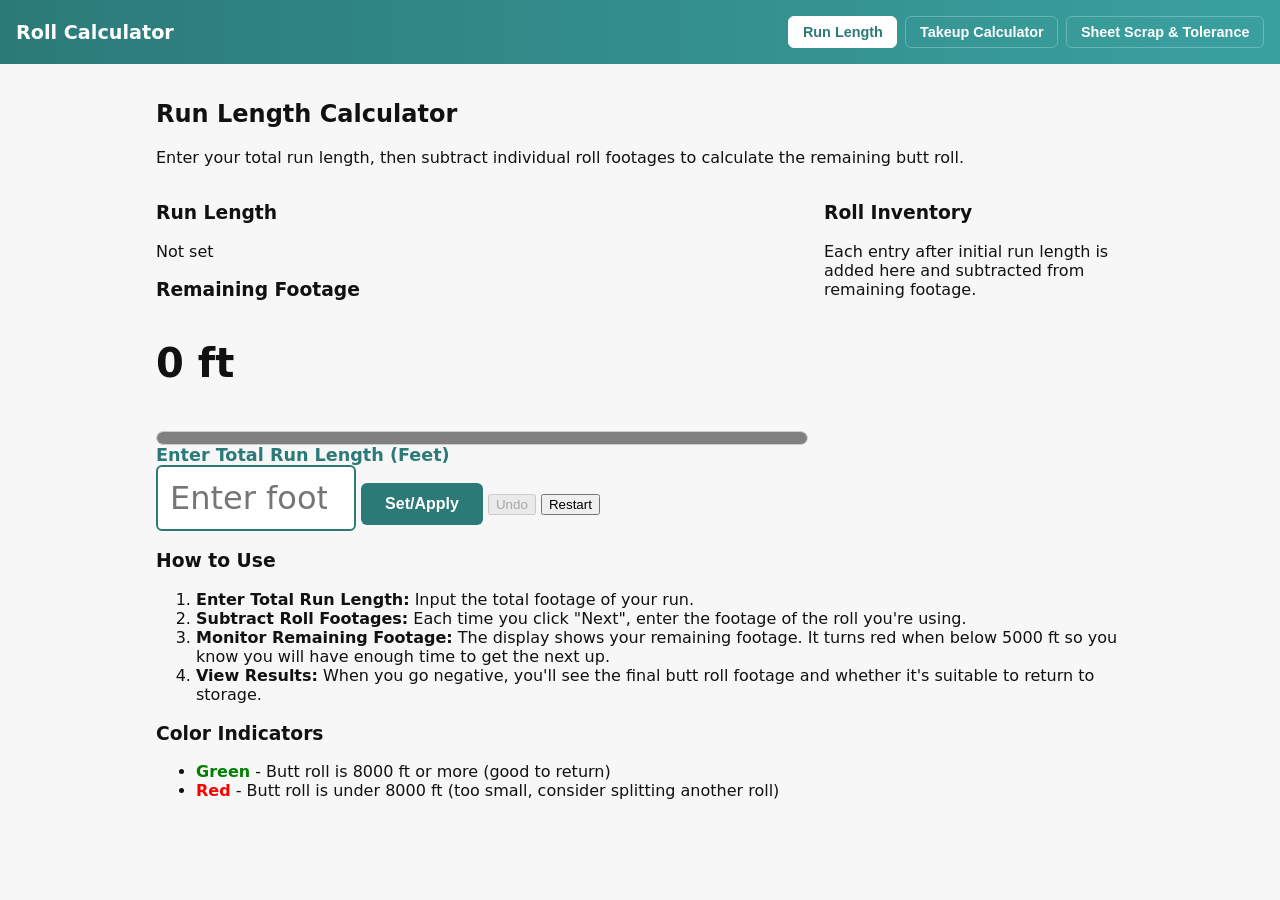
<file: index.html>
<!doctype html>
<html lang="en">
<head>
  <meta charset="utf-8" />
  <meta name="viewport" content="width=device-width, initial-scale=1" />
  <title>Roll Calculator</title>
  <link rel="stylesheet" href="styles.css" />
</head>
<body>
  <header>
    <h1>Roll Calculator</h1>
    <nav class="tab-nav">
      <button class="tab-btn active" onclick="switchTab('run-length-tab', event)">Run Length</button>
      <button class="tab-btn" onclick="switchTab('takeup-tab', event)">Takeup Calculator</button>
      <button class="tab-btn" onclick="switchTab('scrap-tab', event)">Sheet Scrap & Tolerance</button>
    </nav>
  </header>

  <main>
    <!-- TAB 1: RUN LENGTH CALCULATOR -->
    <section id="run-length-tab" class="tab-content active">
      <h2>Run Length Calculator</h2>
      <p>Enter your total run length, then subtract individual roll footages to calculate the remaining butt roll.</p>

      <div class="calculator-grid">
        <div class="main-card">
          <div class="stat-box">
            <h3>Run Length</h3>
            <p id="runLengthVal">Not set</p>
          </div>

          <div class="stat-box">
            <h3>Remaining Footage</h3>
            <p id="remainingVal">0 ft</p>
          </div>

          <div class="progress-container">
            <progress id="remainingBar" max="100" value="0"></progress>
          </div>

          <div id="finalMessage" class="finish-message" style="display: none;"></div>

          <div id="instruction" class="instruction-text">Enter Total Run Length (Feet)</div>

          <div class="input-controls">
            <input type="number" id="userInput" placeholder="Enter footage..." />
            <button id="actionBtn" onclick="handleInput()">Set/Apply</button>
            <button id="undoBtn" onclick="undoLastRoll()" disabled>Undo</button>
            <button id="resetBtn" onclick="resetCalculator()">Restart</button>
          </div>

          <div id="errorMessage" class="error-text"></div>
        </div>

        <div class="inventory-card">
          <h3>Roll Inventory</h3>
          <p>Each entry after initial run length is added here and subtracted from remaining footage.</p>
          <ul id="rollInventory"></ul>
        </div>
      </div>

      <!-- Instructions ONLY for Run Length -->
      <div class="instructions">
        <h3>How to Use</h3>
        <ol>
          <li><strong>Enter Total Run Length:</strong> Input the total footage of your run.</li>
          <li><strong>Subtract Roll Footages:</strong> Each time you click "Next", enter the footage of the roll you're using.</li>
          <li><strong>Monitor Remaining Footage:</strong> The display shows your remaining footage. It turns red when below 5000 ft so you know you will have enough time to get the next up.</li>
          <li><strong>View Results:</strong> When you go negative, you'll see the final butt roll footage and whether it's suitable to return to storage.</li>
        </ol>

        <h3>Color Indicators</h3>
        <ul>
          <li><span style="color: green; font-weight: bold;">Green</span> - Butt roll is 8000 ft or more (good to return)</li>
          <li><span style="color: red; font-weight: bold;">Red</span> - Butt roll is under 8000 ft (too small, consider splitting another roll)</li>
        </ul>
      </div>
    </section>

    <!-- TAB 2: TAKEUP CALCULATOR -->
    <section id="takeup-tab" class="tab-content">
      <h2>Takeup Calculator</h2>
      <p>Enter flat lineal footage to calculate required medium footage for different flute sizes.</p>

      <div class="takeup-card">
        <form id="takeupForm" onsubmit="event.preventDefault(); calculateTakeup();">
          <div class="input-group">
            <label for="flatLineal">Enter Flat / Liner Lineal Footage (Feet):</label>
            <input 
              type="number" 
              id="flatLineal" 
              placeholder="e.g. 10000" 
              oninput="calculateTakeup()" 
              onkeyup="calculateTakeup()"
            />
          </div>

          <div class="flute-outputs">
            <!-- E-Flute -->
            <div class="flute-card">
              <h3>E-Flute</h3>
              <div class="factor-input">
                <label for="factorE">Factor:</label>
                <input type="number" id="factorE" value="1.23" step="0.01" oninput="calculateTakeup()">
              </div>
              <div class="result-display">
                <span id="outputE">0</span> <small>ft</small>
              </div>
            </div>

            <!-- C-Flute -->
            <div class="flute-card">
              <h3>C-Flute</h3>
              <div class="factor-input">
                <label for="factorC">Factor:</label>
                <input type="number" id="factorC" value="1.34" step="0.01" oninput="calculateTakeup()">
              </div>
              <div class="result-display">
                <span id="outputC">0</span> <small>ft</small>
              </div>
            </div>

            <!-- B-Flute -->
            <div class="flute-card">
              <h3>B-Flute</h3>
              <div class="factor-input">
                <label for="factorB">Factor:</label>
                <input type="number" id="factorB" value="1.28" step="0.01" oninput="calculateTakeup()">
              </div>
              <div class="result-display">
                <span id="outputB">0</span> <small>ft</small>
              </div>
            </div>
          </div>
        </form>
      </div>

      <!-- Instructions ONLY for Takeup -->
      <div class="instructions">
        <h3>How to Use Takeup Calculator</h3>
        <ol>
          <li><strong>Enter Flat Lineal:</strong> Input your target liner / flat lineal footage.</li>
          <li><strong>Adjust Factors:</strong> Takeup factors default to standard E (1.23), C (1.34), and B (1.28) flute ratios. Adjust them if your paper or mill target is different.</li>
          <li><strong>Read Outputs:</strong> Required medium footages update live as you type.</li>
        </ol>
      </div>
    </section>

    <!-- TAB 3: SHEET SCRAP & TOLERANCE CALCULATOR -->
    <section id="scrap-tab" class="tab-content">
      <h2>Sheet Scrap & 10% Tolerance Calculator</h2>
      <p>Enter the total order sheets, sheets per unit, and scrapped sheets to check if the run is within the 10% tolerance or requires makeup sheets.</p>

      <div class="takeup-card">
        <form id="scrapForm" onsubmit="event.preventDefault(); calculateScrapTolerance();">
          <div class="scrap-inputs-grid">
            <div class="input-group">
              <label for="totalOrderSheets">Total Order Sheets:</label>
              <input 
                type="number" 
                id="totalOrderSheets" 
                min="1" 
                placeholder="e.g. 10000" 
                oninput="calculateScrapTolerance()"
              />
            </div>

            <div class="input-group">
              <label for="sheetsPerUnit">Sheets Per Unit:</label>
              <input 
                type="number" 
                id="sheetsPerUnit" 
                min="1" 
                placeholder="e.g. 250" 
                oninput="calculateScrapTolerance()"
              />
              <div class="unit-presets">
                <button type="button" class="preset-btn" onclick="setUnitPreset(50)">50</button>
                <button type="button" class="preset-btn" onclick="setUnitPreset(100)">100</button>
                <button type="button" class="preset-btn" onclick="setUnitPreset(250)">250</button>
                <button type="button" class="preset-btn" onclick="setUnitPreset(500)">500</button>
              </div>
            </div>

            <div class="input-group">
              <label for="scrappedSheets">Scrapped Sheets:</label>
              <input 
                type="number" 
                id="scrappedSheets" 
                min="0" 
                placeholder="e.g. 850" 
                oninput="calculateScrapTolerance()"
              />
            </div>
          </div>

          <div class="flute-outputs">
            <div class="flute-card">
              <h3>Total Order Units</h3>
              <div class="result-display teal-text">
                <span id="resTotalUnits">0</span> <small>units</small>
              </div>
              <div class="sub-stat" id="resUnitBreakdown">0 full units + 0 loose</div>
            </div>

            <div class="flute-card">
              <h3>Stored 10% Scrap Cap</h3>
              <div class="result-display teal-text">
                <span id="resTenPercent">0</span> <small>sheets</small>
              </div>
              <div class="sub-stat" id="resTenPercentUnits">0 units (Min Good: 0 sheets)</div>
            </div>

            <div class="flute-card">
              <h3>Scrap Percentage</h3>
              <div class="result-display teal-text" id="resScrapPctWrap">
                <span id="resScrapPct">0.00%</span>
              </div>
              <div class="sub-stat" id="resGoodRemaining">Good sheets remaining: 0</div>
            </div>
          </div>

          <div id="scrapStatusBanner" class="finish-message" style="margin-top: 1.25rem;">
            Enter total order sheets above to calculate 10% tolerance.
          </div>

          <div id="makeupBox" class="makeup-panel" style="display: none;">
            <div class="makeup-item">
              <span class="makeup-label">Makeup Needed to Reach 90% Minimum:</span>
              <strong id="resMakeup90">0 sheets (0 units)</strong>
            </div>
            <div class="makeup-item">
              <span class="makeup-label">Makeup Needed for 100% Full Order:</span>
              <strong id="resMakeup100">0 sheets (0 units)</strong>
            </div>
          </div>

          <div style="margin-top: 1rem; text-align: right;">
            <button type="button" class="secondary-btn" onclick="resetScrapCalculator()">Clear Scrap Form</button>
          </div>
        </form>
      </div>

      <!-- Instructions ONLY for Scrap & Tolerance -->
      <div class="instructions">
        <h3>How to Use Sheet Scrap & Tolerance Calculator</h3>
        <ol>
          <li><strong>Enter Total Order Sheets & Sheets Per Unit:</strong> The calculator locks in your 10% scrap allowance (and 90% minimum shippable sheets) and converts the order into unit counts.</li>
          <li><strong>Enter Scrapped Sheets:</strong> Input the total damaged/scrapped sheets from the run to see what percentage of the order was lost.</li>
          <li><strong>Check Tolerance & Makeup:</strong> If scrap stays at or below 10%, the banner stays green and shows your remaining scrap buffer. If it exceeds 10%, the banner turns red and shows the exact sheets and units needed to make up the shortage.</li>
        </ol>
      </div>
    </section>
  </main>

  <script src="app.js"></script>
</body>
</html>
</file>
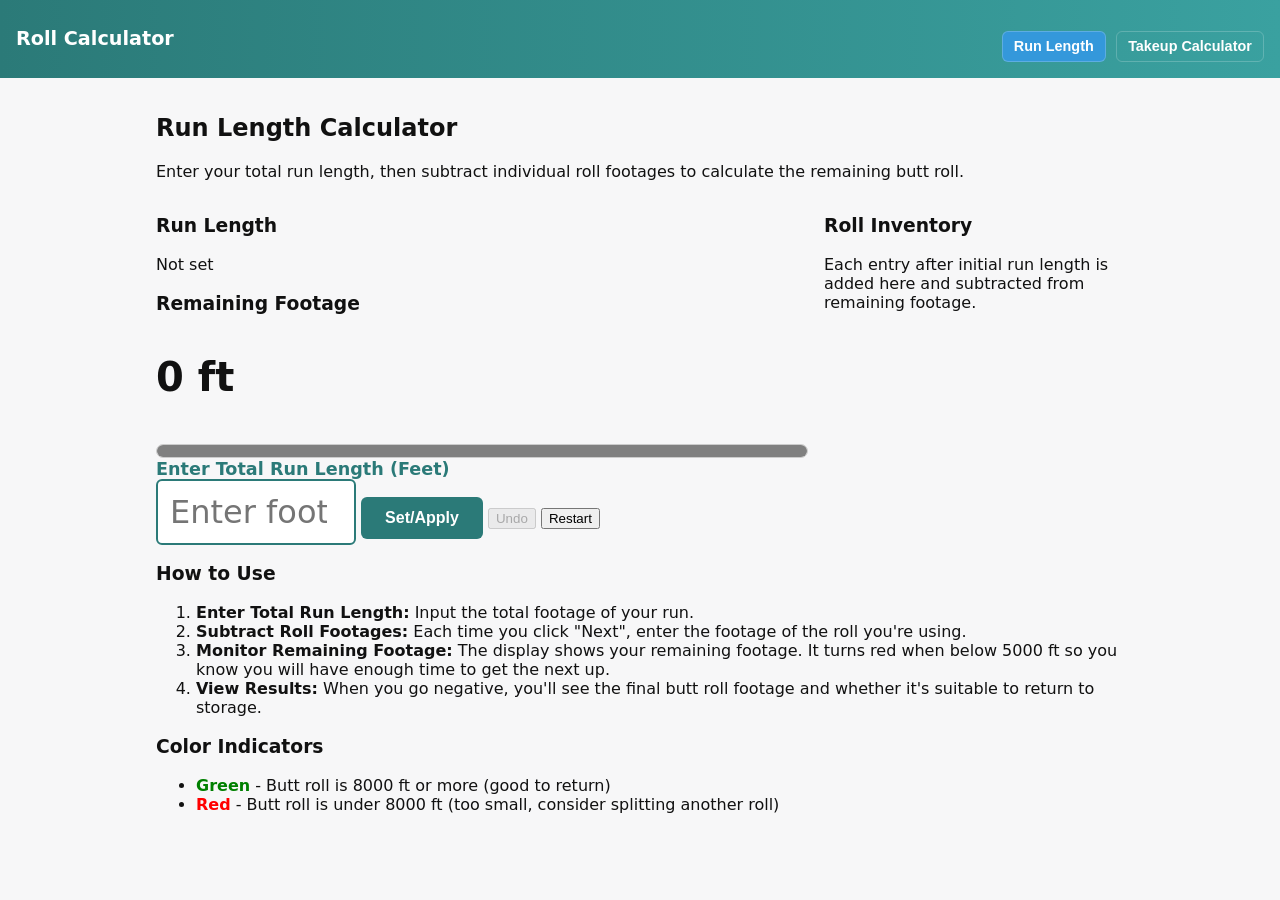
<file: Backups/index.html>
<!doctype html>
<html lang="en">
<head>
  <meta charset="utf-8" />
  <meta name="viewport" content="width=device-width, initial-scale=1" />
  <title>Roll Calculator</title>
  <link rel="stylesheet" href="styles.css" />
</head>
<body>
  <header>
    <h1>Roll Calculator</h1>
    <nav class="tab-nav">
      <button class="tab-btn active" onclick="switchTab('run-length-tab', event)">Run Length</button>
      <button class="tab-btn" onclick="switchTab('takeup-tab', event)">Takeup Calculator</button>
    </nav>
  </header>

  <main>
    <!-- TAB 1: RUN LENGTH CALCULATOR -->
    <section id="run-length-tab" class="tab-content active">
      <h2>Run Length Calculator</h2>
      <p>Enter your total run length, then subtract individual roll footages to calculate the remaining butt roll.</p>

      <div class="calculator-grid">
        <div class="main-card">
          <div class="stat-box">
            <h3>Run Length</h3>
            <p id="runLengthVal">Not set</p>
          </div>

          <div class="stat-box">
            <h3>Remaining Footage</h3>
            <p id="remainingVal">0 ft</p>
          </div>

          <div class="progress-container">
            <progress id="remainingBar" max="100" value="0"></progress>
          </div>

          <div id="finalMessage" class="finish-message" style="display: none;"></div>

          <div id="instruction" class="instruction-text">Enter Total Run Length (Feet)</div>

          <div class="input-controls">
            <input type="number" id="userInput" placeholder="Enter footage..." />
            <button id="actionBtn" onclick="handleInput()">Set/Apply</button>
            <button id="undoBtn" onclick="undoLastRoll()" disabled>Undo</button>
            <button id="resetBtn" onclick="resetCalculator()">Restart</button>
          </div>

          <div id="errorMessage" class="error-text"></div>
        </div>

        <div class="inventory-card">
          <h3>Roll Inventory</h3>
          <p>Each entry after initial run length is added here and subtracted from remaining footage.</p>
          <ul id="rollInventory"></ul>
        </div>
      </div>

      <!-- Instructions ONLY for Run Length -->
      <div class="instructions">
        <h3>How to Use</h3>
        <ol>
          <li><strong>Enter Total Run Length:</strong> Input the total footage of your run.</li>
          <li><strong>Subtract Roll Footages:</strong> Each time you click "Next", enter the footage of the roll you're using.</li>
          <li><strong>Monitor Remaining Footage:</strong> The display shows your remaining footage. It turns red when below 5000 ft so you know you will have enough time to get the next up.</li>
          <li><strong>View Results:</strong> When you go negative, you'll see the final butt roll footage and whether it's suitable to return to storage.</li>
        </ol>
        
        <h3>Color Indicators</h3>
        <ul>
          <li><span style="color: green; font-weight: bold;">Green</span> - Butt roll is 8000 ft or more (good to return)</li>
          <li><span style="color: red; font-weight: bold;">Red</span> - Butt roll is under 8000 ft (too small, consider splitting another roll)</li>
        </ul>
      </div>
    </section>

    <!-- TAB 2: TAKEUP CALCULATOR -->
    <section id="takeup-tab" class="tab-content">
      <h2>Takeup Calculator</h2>
      <p>Enter flat lineal footage to calculate required medium footage for different flute sizes.</p>

      <div class="takeup-card">
        <form id="takeupForm" onsubmit="event.preventDefault(); calculateTakeup();">
          <div class="input-group">
            <label for="flatLineal">Enter Flat / Liner Lineal Footage (Feet):</label>
            <input 
              type="number" 
              id="flatLineal" 
              placeholder="e.g. 10000" 
              oninput="calculateTakeup()" 
              onkeyup="calculateTakeup()"
            />
          </div>

          <div class="flute-outputs">
            <!-- E-Flute -->
            <div class="flute-card">
              <h3>E-Flute</h3>
              <div class="factor-input">
                <label for="factorE">Factor:</label>
                <input type="number" id="factorE" value="1.23" step="0.01" oninput="calculateTakeup()">
              </div>
              <div class="result-display">
                <span id="outputE">0</span> <small>ft</small>
              </div>
            </div>

            <!-- C-Flute -->
            <div class="flute-card">
              <h3>C-Flute</h3>
              <div class="factor-input">
                <label for="factorC">Factor:</label>
                <input type="number" id="factorC" value="1.34" step="0.01" oninput="calculateTakeup()">
              </div>
              <div class="result-display">
                <span id="outputC">0</span> <small>ft</small>
              </div>
            </div>

            <!-- B-Flute -->
            <div class="flute-card">
              <h3>B-Flute</h3>
              <div class="factor-input">
                <label for="factorB">Factor:</label>
                <input type="number" id="factorB" value="1.28" step="0.01" oninput="calculateTakeup()">
              </div>
              <div class="result-display">
                <span id="outputB">0</span> <small>ft</small>
              </div>
            </div>
          </div>
        </form>
      </div>

      <!-- Instructions ONLY for Takeup -->
      <div class="instructions">
        <h3>How to Use Takeup Calculator</h3>
        <ol>
          <li><strong>Enter Flat Lineal:</strong> Input your target liner / flat lineal footage.</li>
          <li><strong>Adjust Factors:</strong> Takeup factors default to standard E (1.23), C (1.34), and B (1.28) flute ratios. Adjust them if your paper or mill target is different.</li>
          <li><strong>Read Outputs:</strong> Required medium footages update live as you type.</li>
        </ol>
      </div>
    </section>
  </main>

  <script src="app.js"></script>
</body>
</html>
</file>
<file: styles.css>
:root{--accent:#2b7a78;--muted:#666}
*{box-sizing:border-box}
body{
  font-family:system-ui,-apple-system,Segoe UI,Roboto,'Helvetica Neue',Arial;
  margin:0;
  background:#f7f7f8;
  color:#111
}
header{
  background:linear-gradient(90deg,var(--accent),#3aa1a0);
  color:white;
  padding:1rem;
  display:flex;
  align-items:center;
  justify-content:space-between;
  flex-wrap:wrap;
  gap:0.75rem;
}
header h1{
  margin:0;
  font-size:1.2rem
}
nav{
  display:flex;
  gap:.5rem;
  flex-wrap:wrap;
}
nav .tab-btn{
  background:transparent;
  border:1px solid rgba(255,255,255,0.25);
  color:white;
  padding:.45rem .85rem;
  border-radius:6px;
  cursor:pointer;
  font-size:0.9rem;
  font-weight:600;
  transition:background 0.2s ease;
}
nav .tab-btn:hover{
  background:rgba(255,255,255,0.15)
}
nav .tab-btn.active{
  background:#ffffff;
  color:var(--accent);
  border-color:#ffffff;
}
main{
  padding:1rem;
  max-width:1000px;
  margin:0 auto
}
.card{
  background:white;
  padding:1.5rem;
  border-radius:8px;
  box-shadow:0 1px 4px rgba(0,0,0,0.06)
}
.card h2{
  margin-top:0;
  margin-bottom:1rem
}
.card p{
  color:#666;
  line-height:1.6
}
.input-container{
  display:flex;
  gap:1rem;
  align-items:center;
  justify-content:center;
  margin:1.5rem 0;
  flex-wrap:wrap
}
#userInput{
  font-size:2rem;
  width:200px;
  padding:0.75rem;
  text-align:center;
  border:2px solid var(--accent);
  border-radius:6px;
  font-family:system-ui,-apple-system,Segoe UI,Roboto
}
#userInput:focus{
  outline:none;
  border-color:#3aa1a0;
  box-shadow:0 0 0 3px rgba(43,122,120,0.1)
}
#actionBtn{
  font-size:1rem;
  padding:0.75rem 1.5rem;
  cursor:pointer;
  background:var(--accent);
  color:white;
  border:none;
  border-radius:6px;
  font-weight:600;
  transition:background 0.2s
}
#actionBtn:hover{
  background:#3aa1a0
}
.secondary-btn{
  font-size:1rem;
  padding:0.75rem 1.5rem;
  cursor:pointer;
  background:#eeeeee;
  color:#333;
  border:1px solid #ccc;
  border-radius:6px;
  font-weight:600;
  transition:background 0.2s;
}
.secondary-btn:hover{
  background:#ddd;
}
.error-message{
  color:#c0392b;
  font-weight:600;
  min-height:1.25rem;
}
#remainingBar{
  width:100%;
  height:14px;
  appearance:none;
  border: 1px solid #ccc;
  border-radius: 8px;
  overflow: hidden;
}

#remainingBar.progress-green::-webkit-progress-value{background:#27ae60;}
#remainingBar.progress-amber::-webkit-progress-value{background:#f39c12;}
#remainingBar.progress-red::-webkit-progress-value{background:#e74c3c;}
#remainingBar.progress-green::-moz-progress-bar{background:#27ae60;}
#remainingBar.progress-amber::-moz-progress-bar{background:#f39c12;}
#remainingBar.progress-red::-moz-progress-bar{background:#e74c3c;}

#displayArea{
  text-align:center;
  font-size:2rem;
  margin:2rem 0;
  color:var(--muted)
}
#remainingVal{
  font-weight:bold;
  font-size:2.5rem
}
.status-good{
  color:#27ae60
}
.status-warning{
  color:#e74c3c
}
.calculator-grid{
  display:grid;
  grid-template-columns:1fr 300px;
  gap:1rem;
  align-items:start;
}
.left-panel,
.right-panel{
  display:flex;
  flex-direction:column;
  gap:1rem;
}
.status-box{
  border:1px solid #eee;
  padding:1rem;
  border-radius:6px;
  background:#fafafa;
}
.status-box h3{
  margin:0 0 0.5rem;
}
.status-box p{
  margin:0;
  font-size:1.75rem;
  font-weight:700;
}
.instruction-text{
  color:var(--accent);
  font-size:1.1rem;
  font-weight:600;
}
.roll-list{
  list-style:none;
  padding:0.5rem;
  margin:0;
  border:1px solid #eee;
  border-radius:6px;
  min-height:120px;
  max-height:300px;
  overflow:auto;
  background:#fff;
}
.roll-list li{
  margin:0.25rem 0;
  padding:0.4rem 0.5rem;
  border-bottom:1px solid #f0f0f0;
  display:flex;
  justify-content:space-between;
}
.roll-list li:last-child{border-bottom:none;}
.centered-content{
  display:flex;
  flex-direction:column;
  align-items:center;
  gap:1rem
}
.finish-message{
  font-size:1.15rem;
  font-weight:600;
  margin-top:1rem;
  padding:1rem;
  background:#f0f0f0;
  border-radius:6px;
  text-align:center
}
.finish-message.warning{
  background:#ffe6e6;
  color:#c0392b;
  border:1px solid #f5b7b1;
}
.finish-message.success{
  background:#e6ffe6;
  color:#27ae60;
  border:1px solid #a9dfbf;
}
button{
  cursor:pointer
}
@media print{header, nav, .actions{display:none}body{background:white}}

/* Tab Switching Visibility */
.tab-content {
  display: none;
}

.tab-content.active {
  display: block;
}

/* Takeup & Scrap Calculator Layout */
.takeup-card {
  background: #ffffff;
  padding: 20px;
  border-radius: 8px;
  box-shadow: 0 2px 8px rgba(0, 0, 0, 0.1);
  margin-top: 15px;
}

.scrap-inputs-grid {
  display: grid;
  grid-template-columns: repeat(auto-fit, minmax(220px, 1fr));
  gap: 16px;
  margin-bottom: 10px;
}

.input-group {
  margin-bottom: 16px;
}

.input-group label {
  display: block;
  font-weight: bold;
  margin-bottom: 6px;
}

.input-group input {
  width: 100%;
  max-width: 320px;
  padding: 10px;
  font-size: 1.1rem;
  border: 1px solid #ccc;
  border-radius: 4px;
}

.input-group input:focus {
  outline: none;
  border-color: var(--accent);
  box-shadow: 0 0 0 3px rgba(43, 122, 120, 0.12);
}

.unit-presets {
  display: flex;
  gap: 6px;
  margin-top: 6px;
}

.preset-btn {
  background: #f1f5f9;
  border: 1px solid #cbd5e1;
  color: #334155;
  padding: 4px 10px;
  border-radius: 4px;
  font-size: 0.85rem;
  font-weight: 600;
}

.preset-btn:hover {
  background: var(--accent);
  color: #fff;
  border-color: var(--accent);
}

.flute-outputs {
  display: grid;
  grid-template-columns: repeat(auto-fit, minmax(220px, 1fr));
  gap: 15px;
}

.flute-card {
  border: 1px solid #e2e8f0;
  border-radius: 8px;
  padding: 15px;
  background: #f8fafc;
  text-align: center;
}

.flute-card h3 {
  margin-top: 0;
  margin-bottom: 8px;
  color: #1e293b;
}

.factor-input {
  display: flex;
  justify-content: center;
  align-items: center;
  gap: 8px;
  margin-bottom: 12px;
  font-size: 0.9rem;
}

.factor-input input {
  width: 65px;
  padding: 4px;
  text-align: center;
  border: 1px solid #cbd5e1;
  border-radius: 4px;
}

.result-display {
  font-size: 1.8rem;
  font-weight: bold;
  color: #2563eb;
}

.result-display.teal-text {
  color: var(--accent);
}

.result-display.over-limit {
  color: #c0392b;
}

.sub-stat {
  margin-top: 6px;
  font-size: 0.85rem;
  color: var(--muted);
}

.makeup-panel {
  margin-top: 12px;
  padding: 14px;
  border-radius: 6px;
  background: #fff5f5;
  border: 1px solid #f5b7b1;
  display: flex;
  flex-direction: column;
  gap: 8px;
}

.makeup-item {
  display: flex;
  justify-content: space-between;
  align-items: center;
  flex-wrap: wrap;
  gap: 8px;
  font-size: 1rem;
}

.makeup-item strong {
  color: #c0392b;
  font-size: 1.05rem;
}
</file>
<file: Backups/styles.css>
:root{--accent:#2b7a78;--muted:#666}
*{box-sizing:border-box}
body{
  font-family:system-ui,-apple-system,Segoe UI,Roboto,'Helvetica Neue',Arial;
  margin:0;
  background:#f7f7f8;
  color:#111
}
header{
  background:linear-gradient(90deg,var(--accent),#3aa1a0);
  color:white;
  padding:1rem;
  display:flex;
  align-items:center;
  justify-content:space-between
}
header h1{
  margin:0;
  font-size:1.2rem
}
nav{
  display:flex;
  gap:.5rem
}
nav .tab-btn{
  background:transparent;
  border:1px solid rgba(255,255,255,0.2);
  color:white;
  padding:.4rem .7rem;
  border-radius:6px;
  cursor:pointer;
  font-size:0.9rem
}
nav .tab-btn:hover{
  background:rgba(255,255,255,0.1)
}
main{
  padding:1rem;
  max-width:1000px;
  margin:0 auto
}
.card{
  background:white;
  padding:1.5rem;
  border-radius:8px;
  box-shadow:0 1px 4px rgba(0,0,0,0.06)
}
.card h2{
  margin-top:0;
  margin-bottom:1rem
}
.card p{
  color:#666;
  line-height:1.6
}
.input-container{
  display:flex;
  gap:1rem;
  align-items:center;
  justify-content:center;
  margin:1.5rem 0;
  flex-wrap:wrap
}
#userInput{
  font-size:2rem;
  width:200px;
  padding:0.75rem;
  text-align:center;
  border:2px solid var(--accent);
  border-radius:6px;
  font-family:system-ui,-apple-system,Segoe UI,Roboto
}
#userInput:focus{
  outline:none;
  border-color:#3aa1a0;
  box-shadow:0 0 0 3px rgba(43,122,120,0.1)
}
#actionBtn{
  font-size:1rem;
  padding:0.75rem 1.5rem;
  cursor:pointer;
  background:var(--accent);
  color:white;
  border:none;
  border-radius:6px;
  font-weight:600;
  transition:background 0.2s
}
#actionBtn:hover{
  background:#3aa1a0
}
.secondary-btn{
  font-size:1rem;
  padding:0.75rem 1.5rem;
  cursor:pointer;
  background:#eeeeee;
  color:#333;
  border:1px solid #ccc;
  border-radius:6px;
  font-weight:600;
  transition:background 0.2s;
}
.secondary-btn:hover{
  background:#ddd;
}
.error-message{
  color:#c0392b;
  font-weight:600;
  min-height:1.25rem;
}
#remainingBar{
  width:100%;
  height:14px;
  appearance:none;
  border: 1px solid #ccc;
  border-radius: 8px;
  overflow: hidden;
}

#remainingBar.progress-green::-webkit-progress-value{background:#27ae60;}
#remainingBar.progress-amber::-webkit-progress-value{background:#f39c12;}
#remainingBar.progress-red::-webkit-progress-value{background:#e74c3c;}
#remainingBar.progress-green::-moz-progress-bar{background:#27ae60;}
#remainingBar.progress-amber::-moz-progress-bar{background:#f39c12;}
#remainingBar.progress-red::-moz-progress-bar{background:#e74c3c;}

#displayArea{
  text-align:center;
  font-size:2rem;
  margin:2rem 0;
  color:var(--muted)
}
#remainingVal{
  font-weight:bold;
  font-size:2.5rem
}
.status-good{
  color:#27ae60
}
.status-warning{
  color:#e74c3c
}
.calculator-grid{
  display:grid;
  grid-template-columns:1fr 300px;
  gap:1rem;
  align-items:start;
}
.left-panel,
.right-panel{
  display:flex;
  flex-direction:column;
  gap:1rem;
}
.status-box{
  border:1px solid #eee;
  padding:1rem;
  border-radius:6px;
  background:#fafafa;
}
.status-box h3{
  margin:0 0 0.5rem;
}
.status-box p{
  margin:0;
  font-size:1.75rem;
  font-weight:700;
}
.instruction-text{
  color:var(--accent);
  font-size:1.1rem;
  font-weight:600;
}
.roll-list{
  list-style:none;
  padding:0.5rem;
  margin:0;
  border:1px solid #eee;
  border-radius:6px;
  min-height:120px;
  max-height:300px;
  overflow:auto;
  background:#fff;
}
.roll-list li{
  margin:0.25rem 0;
  padding:0.4rem 0.5rem;
  border-bottom:1px solid #f0f0f0;
  display:flex;
  justify-content:space-between;
}
.roll-list li:last-child{border-bottom:none;}
.centered-content{
  display:flex;
  flex-direction:column;
  align-items:center;
  gap:1rem
}
.finish-message{
  font-size:1.25rem;
  margin-top:1rem;
  padding:1rem;
  background:#f0f0f0;
  border-radius:6px;
  text-align:center
}
.finish-message.warning{
  background:#ffe6e6;
  color:#c0392b
}
.finish-message.success{
  background:#e6ffe6;
  color:#27ae60
}
button{
  cursor:pointer
}
@media print{header, nav, .actions{display:none}body{background:white}}

/* Added tab + takeup styles */
/* Tab Navigation */
.tab-nav {
  display: flex;
  gap: 10px;
  margin-top: 15px;
}

.tab-btn {
  padding: 10px 20px;
  border: none;
  background-color: #2c3e50;
  color: #fff;
  cursor: pointer;
  border-radius: 6px 6px 0 0;
  font-size: 1rem;
  font-weight: 600;
  transition: background-color 0.2s ease;
}

.tab-btn.active {
  background-color: #3498db;
}

.tab-btn:hover {
  opacity: 0.9;
}

/* Tab Switching Visibility */
.tab-content {
  display: none;
}

.tab-content.active {
  display: block;
}

/* Takeup Calculator Layout */
.takeup-card {
  background: #ffffff;
  padding: 20px;
  border-radius: 8px;
  box-shadow: 0 2px 8px rgba(0, 0, 0, 0.1);
  margin-top: 15px;
}

.input-group {
  margin-bottom: 20px;
}

.input-group label {
  display: block;
  font-weight: bold;
  margin-bottom: 6px;
}

.input-group input {
  width: 100%;
  max-width: 320px;
  padding: 10px;
  font-size: 1.1rem;
  border: 1px solid #ccc;
  border-radius: 4px;
}

.flute-outputs {
  display: grid;
  grid-template-columns: repeat(auto-fit, minmax(220px, 1fr));
  gap: 15px;
}

.flute-card {
  border: 1px solid #e2e8f0;
  border-radius: 8px;
  padding: 15px;
  background: #f8fafc;
  text-align: center;
}

.flute-card h3 {
  margin-top: 0;
  color: #1e293b;
}

.factor-input {
  display: flex;
  justify-content: center;
  align-items: center;
  gap: 8px;
  margin-bottom: 12px;
  font-size: 0.9rem;
}

.factor-input input {
  width: 65px;
  padding: 4px;
  text-align: center;
  border: 1px solid #cbd5e1;
  border-radius: 4px;
}

.result-display {
  font-size: 1.8rem;
  font-weight: bold;
  color: #2563eb;
}
</file>
